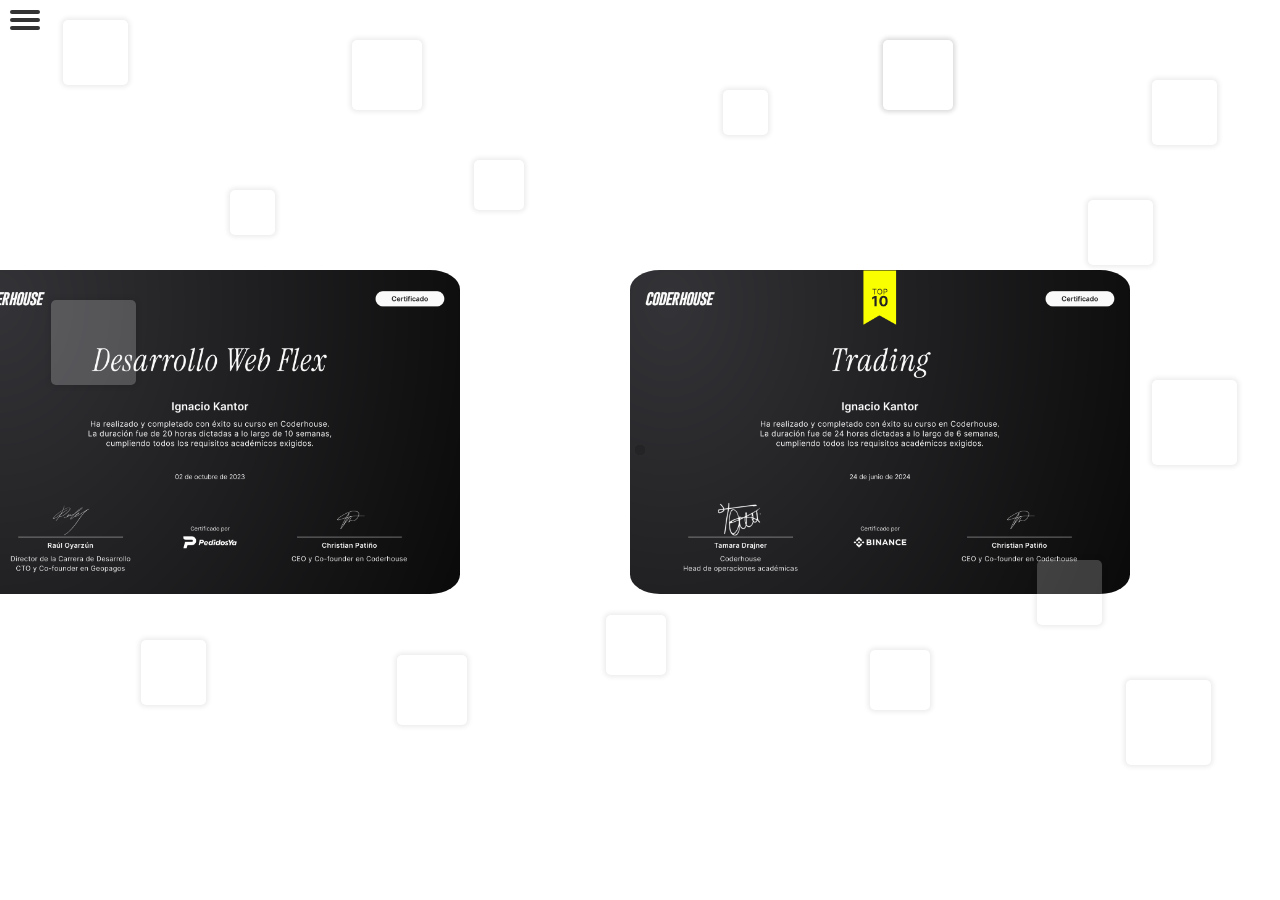
<file: html/aboutme.html>
<!DOCTYPE html>
<html lang="es">
<head>
  <meta charset="UTF-8">
  <meta name="viewport" content="width=device-width, initial-scale=1.0">
  <title>Ignacio Kantor</title>
  <link rel="stylesheet" href="../css/aboutme.css">
  <link rel="icon" href="../assets-img/fffg-removebg-preview.png" type="image/x-icon">
</head>
<body>

  
  <!-- Menú hamburguesa -->
  <div class="hamburger" onclick="toggleMenu()">
    <div class="line1"></div>
    <div class="line2"></div>
    <div class="line3"></div>
  </div>
  <ul class="menu">
    <li><a href="../index.html">Home</a></li>
  </ul>


  

  <!-- Imágenes de certificados -->
  <img src="../assets-img/certificado-desarollo-web-flex.png" alt="Imagen 1" class="custom-image custom-image-1">
  <img src="../assets-img/certificado-trading.png" alt="Imagen 2" class="custom-image custom-image-2">


  <!-- Cuadrados flotantes -->
  <div class="floating-square random-square-1"></div>
  <div class="floating-square random-square-2"></div>
  <div class="floating-square random-square-3"></div>
  <div class="floating-square random-square-4"></div>
  <div class="floating-square random-square-5"></div>
  <div class="floating-square random-square-6"></div>
  <div class="floating-square random-square-7"></div>
  <div class="floating-square random-square-8"></div>
  <div class="floating-square random-square-9"></div>
  <div class="floating-square random-square-10"></div>
  <div class="floating-square random-square-11"></div>
  <div class="floating-square random-square-12"></div>
  <div class="floating-square random-square-13"></div>
  <div class="floating-square random-square-14"></div>
  <div class="floating-square random-square-15"></div>
  <div class="floating-square random-square-16"></div>
  <div class="floating-square random-square-17"></div>
  <div class="floating-square random-square-18"></div>
  <div class="floating-square random-square-19"></div>
  <div class="floating-square random-square-20"></div>
  <div class="floating-square random-square-21"></div>
  <div class="floating-square random-square-22"></div>
  <div class="floating-square random-square-23"></div>


  <!-- JavaScript -->
  <script>
    function toggleMenu() {
      const menu = document.querySelector('.menu');
      const hamburger = document.querySelector('.hamburger');
      
      menu.classList.toggle('active');
      hamburger.classList.toggle('active');
    }

    function toggleAccordion(button) {
      const item = button.parentElement;
      const content = item.querySelector(".accordion-content");

    }
  </script>
</body>
</html>
</file>
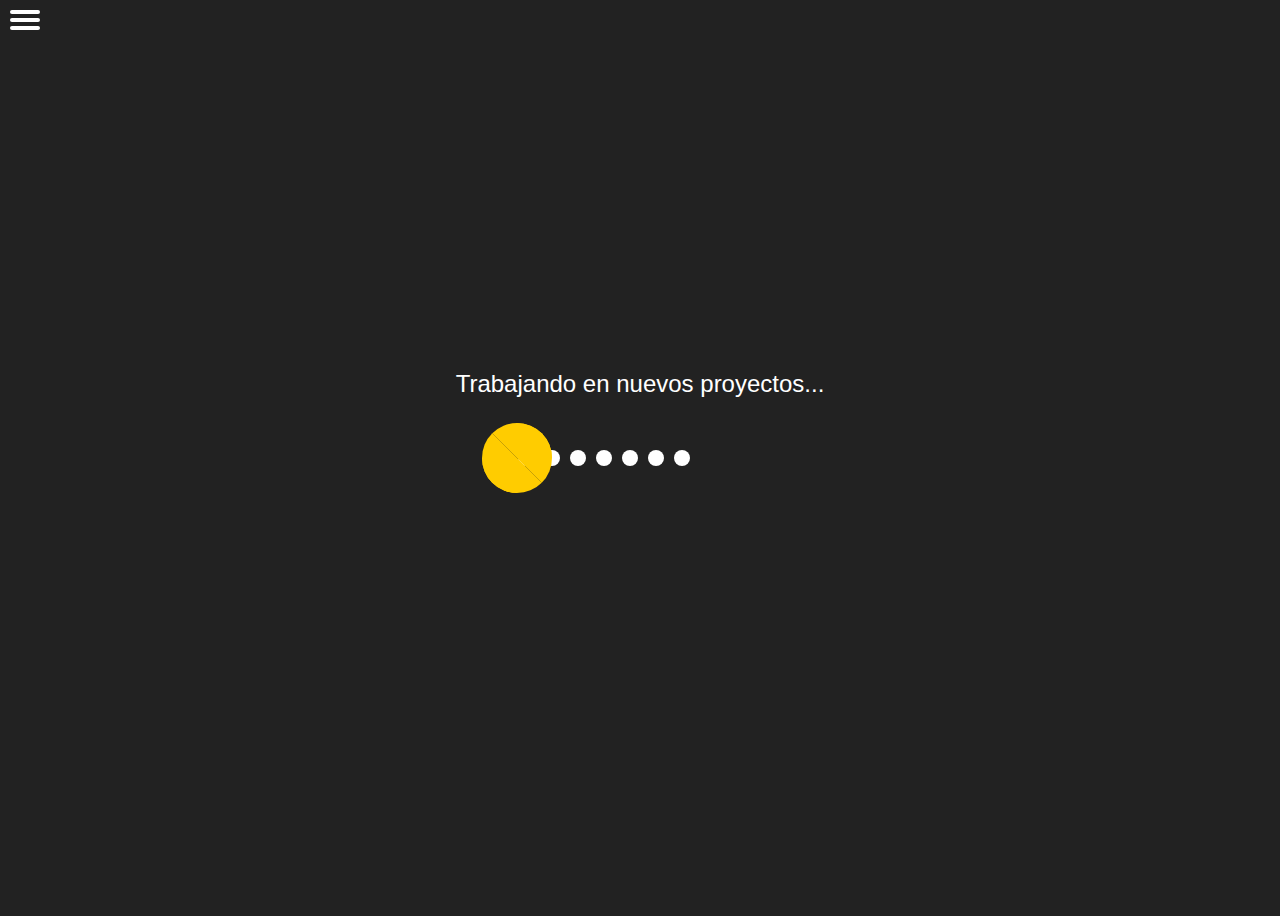
<file: html/projects.html>
<!DOCTYPE html>
<html lang="en">
<head>
    <meta charset="UTF-8">
    <meta name="viewport" content="width=device-width, initial-scale=1.0">
    <title>Ignacio Kantor</title>
    <link rel="stylesheet" href="/css/projects.css">
    <!-- FAVICONS -->
    <link rel="icon" href="./assets-img/fffg-removebg-preview.png" type="image/png">
    <link rel="shortcut icon" href="./assets-img/fffg-removebg-preview.png" type="image/png">
</head>
<body>
    
  <!-- Menú hamburguesa -->
  <div class="hamburger" onclick="toggleMenu()">
    <div class="line1"></div>
    <div class="line2"></div>
    <div class="line3"></div>
  </div>
  <ul class="menu">
    <li><a href="../index.html">Home</a></li>
  </ul>


      <main class="container">
        <div class="project-text">Trabajando en nuevos proyectos...</div>
      
        <div class="pacman-line">
          <div class="pacman"></div>
          <div class="path"></div>
          <div class="path"></div>
          <div class="path"></div>
          <div class="path"></div>
          <div class="path"></div>
          <div class="path"></div>
          <div class="path"></div>
          <div class="path"></div>
        </div>
      </main>
      



        <script>
    function toggleMenu() {
      const menu = document.querySelector('.menu');
      const hamburger = document.querySelector('.hamburger');
      
      menu.classList.toggle('active');
      hamburger.classList.toggle('active');
    }
  </script>

</body>

</html>
</file>
<file: css/aboutme.css>
/* Colores usados */
/* #ffffff #2c2c2f */

* {
  margin: 0;
  padding: 0;
  box-sizing: border-box;
}

body {
  position: relative;
  font-family: Arial, sans-serif;
  display: flex;
  justify-content: center; /* Centra horizontalmente */
  align-items: center; /* Centra verticalmente */
  height: 100vh; /* Ocupa todo el alto de la ventana */
}

/* Estilo de la línea divisoria */
.divider {
  position: absolute;
  top: 35%;
  bottom: 0;
  left: 70%;
  width: 0.4px;
  background-color: #333;
}

/* Otros estilos... */

.hamburger {
  position: fixed;
  top: 10px;
  left: 10px;
  width: 30px;
  height: 20px;
  display: flex;
  flex-direction: column;
  justify-content: space-between;
  cursor: pointer;
  z-index: 10;
}

.hamburger div {
  width: 100%;
  height: 4px;
  background-color: #333;
  border-radius: 2px;
  transition: all 0.5s ease;
}

.menu {
  list-style: none;
  position: fixed;
  top: 40px;
  left: 10px;
  background-color: #444;
  padding: 1rem;
  border-radius: 15px;
  width: 150px;
  max-height: 0;
  overflow: hidden;
  opacity: 0;
  transform: translateY(-20px);
  transition: max-height 0.5s ease, opacity 0.5s ease, transform 0.5s ease;
  z-index: 9;
}

.menu.active {
  max-height: 200px;
  opacity: 1;
  transform: translateY(0);
  box-shadow: 0 0 8px 6px rgba(0, 0, 0, 0.5); /* Resplandor suave en el borde */
}

.menu li {
  padding: 0.5rem;
  text-align: center;
}

.menu li a {
  text-decoration: none;
  color: #fff;
  display: block;
  transition: color 0.3s;
  font-family: Arial, sans-serif;
  font-size: 16px;
}

.menu li a:hover {
  color: #893914;
}

/* Animación para la hamburguesa */
.hamburger.active .line1 {
  transform: rotate(45deg) translate(5px, 5px);
}

.hamburger.active .line2 {
  opacity: 0;
}

.hamburger.active .line3 {
  transform: rotate(-45deg) translate(5px, -5px);
}

/* Ajuste de la "X" para cerrar el menú */
.hamburger.active .line1, .hamburger.active .line3 {
  position: relative;
  top: 0;
}

/* Estilos para las imágenes con borde circular y efecto de flotar */
.custom-image {
  width: 500px; /* Ajusta el tamaño inicial */
  height: auto; /* Mantiene la proporción */
  border-radius: 6%; /* Borde circular */
  transition: all 0.3s ease; /* Suaviza el cambio de tamaño y posición */
}

/* Posicionamiento y animación específica para cada imagen */
.custom-image-1 {
  position: absolute;
  top: 30%; /* Ajusta la posición */
  right: 820px; /* Ajusta la posición */
  animation: floatUp 6s infinite ease-in-out; /* Flota hacia arriba */
}

.custom-image-2 {
  position: absolute;
  top: 30%; /* Ajusta la posición */
  right: 150px; /* Ajusta la posición */
  animation: floatDown 6s infinite ease-in-out; /* Flota hacia abajo */
}

/* Efecto de flotar hacia arriba (imagen 1) */
@keyframes floatUp {
  0% { transform: translateY(0); }
  50% { transform: translateY(-8px); } /* Movimiento sutil hacia arriba */
  100% { transform: translateY(0); }
}

/* Efecto de flotar hacia abajo (imagen 2) */
@keyframes floatDown {
  0% { transform: translateY(0); }
  50% { transform: translateY(8px); } /* Movimiento sutil hacia abajo */
  100% { transform: translateY(0); }
}

.floating-square {
  position: absolute;
  background-color: #ffffff;
  border-radius: 5px;
  box-shadow: 0 0 5px 2px rgba(0, 0, 0, 0.4); /* Resplandor más uniforme */
  animation: floatAnimation 8s infinite ease-in-out;
  opacity: 0.2;
}

/* Square positions */
.random-square-1 { left: 31%; top: 655px; width: 70px; height: 70px; }
.random-square-2 { left: 90%; top: 80px; width: 65px; height: 65px;  } 
.random-square-3 { left: 69%; top: 40px; width: 70px; height: 70px;  }
.random-square-4 { left: 18%; top: 190px; width: 45px; height: 45px;  }
.random-square-5{ left: 4%; top: 300px; width: 85px; height: 85px; }
.random-square-6 { left: 85%; top: 200px; width: 65px; height: 65px;  } 
.random-square-7 { right: 67%; top: 40px; width: 70px; height: 70px; }
.random-square-8 { right: 90%; top: 20px; width: 65px; height: 65px;  }
.random-square-9 { right: 48%; top: 615px; width: 60px; height: 60px; }
.random-square-10 { left: 69%; top: 40px; width: 70px; height: 70px; z-index: 3;  }
.random-square-11 { left: 81%; top: 560px; width: 65px; height: 65px;  } 
.random-square-12 { right: 40%; top: 90px; width: 45px; height: 45px;  }
.random-square-13 { left: 11%; top: 640px; width: 65px; height: 65px;   }
.random-square-14 { left: 90%; top: 380px; width: 85px; height: 85px; }
.random-square-15 { left: 37%; top: 160px; width: 50px; height: 50px;  }
.random-square-16 { left: 68%; top: 650px; width: 60px; height: 60px;  }
.random-square-17 { left: 88%; top: 680px; width: 85px; height: 85px;  }

@keyframes floatAnimation {
  0% { transform: translateY(0); }
  50% { transform: translateY(-20px); }
  100% { transform: translateY(0); }
}





@media screen and (min-width: 768px) and (max-width: 1024px) {
  .custom-image-1 {
    display: block;
    position: absolute;
    top: 150px; /* ajusta esto */
    left: 15%;
    transform: translateX(-50%);
    width: 70%; /* ajusta tamaño si quieres */
  }

  .custom-image-2 {
    display: block;
    position: absolute;
    top: 700px; /* ajusta esto */
    left: 15%;
    transform: translateX(-50%);
    width: 70%; /* ajusta tamaño si quieres */
  }
}

@media screen and (min-width: 768px) and (max-width: 1024px) {
  .random-square-1 { /* top: ; left: ; width: ; height: ; */ }
  .random-square-2 { /* top: ; left: ; width: ; height: ; */ }
  .random-square-3 { /* top: ; left: ; width: ; height: ; */ }
  .random-square-4 { /* top: ; left: ; width: ; height: ; */ }
  .random-square-5 { /* top: ; left: ; width: ; height: ; */ }
  .random-square-6 { /* top: ; left: ; width: ; height: ; */ }
  .random-square-7 { /* top: ; left: ; width: ; height: ; */ }
  .random-square-8 { /* top: ; left: ; width: ; height: ; */ }
  .random-square-9 { /* top: ; left: ; width: ; height: ; */ }
  .random-square-10 { /* top: ; left: ; width: ; height: ; */ }
  .random-square-11 { /* top: ; left: ; width: ; height: ; */ }
  .random-square-12 { /* top: ; left: ; width: ; height: ; */ }
  .random-square-13 { /* top: ; left: ; width: ; height: ; */ }
  .random-square-14 { /* top: ; left: ; width: ; height: ; */ }
  .random-square-15 { /* top: ; left: ; width: ; height: ; */ }
  .random-square-16 { /* top: ; left: ; width: ; height: ; */ }
  .random-square-17 { /* top: ; left: ; width: ; height: ; */ }
  .random-square-18 { left: 11%; top: 1050px; width: 65px; height: 65px;   }
  .random-square-19 { left: 69%; top: 1050px; width: 65px; height: 65px;   }
  .random-square-20 { right: 43%; top: 890px; width: 60px; height: 60px; }
  .random-square-21 { left: 31%; top: 1060px; width: 70px; height: 70px; }
  .random-square-22 { left: 7%; top: 840px; width: 55px; height: 55px;   }
  .random-square-23 { left: 88%; top: 870px; width: 65px; height: 65px;  }
}








@media screen and (max-width: 767px) {
  .random-square-1 { left: 26%; top: 800px; width: 70px; height: 70px; }
  .random-square-2 { left: 77%; top: 130px; width: 35px; height: 35px;  } 
  .random-square-3 { /* top: ; left: ; width: ; height: ; */ }
  .random-square-4 { /* top: ; left: ; width: ; height: ; */ }
  .random-square-5 { /* top: ; left: ; width: ; height: ; */ }
  .random-square-6 { left: 80%; top: 200px; width: 65px; height: 65px;  } 
  .random-square-7 { /* top: ; left: ; width: ; height: ; */ }
  .random-square-8 { /* top: ; left: ; width: ; height: ; */ }
  .random-square-9 { right: 48%; top: 630px; width: 60px; height: 60px; }
  .random-square-10 { /* top: ; left: ; width: ; height: ; */ }
  .random-square-11 { /* top: ; left: ; width: ; height: ; */ }
  .random-square-12 { /* top: ; left: ; width: ; height: ; */ }
  .random-square-13 { left: 7%; top: 720px; width: 65px; height: 65px;   }
  .random-square-14 { left: 76%; top: 380px; width: 85px; height: 85px; }
  .random-square-15 { left: 37%; top: 340px; width: 50px; height: 50px;  }
  .random-square-16 { left: 60%; top: 760px; width: 60px; height: 60px;  }
  .random-square-17 { left: 78%; top: 680px; width: 85px; height: 85px;  }
}



@media screen and (max-width: 767px) {
  .custom-image-1 {
    display: block;
    position: absolute;
    top: 120px; /* ajusta tú */
    left: 13%;
    transform: translateX(-50%);
    width: 75%; /* ajusta tú */
  }

  .custom-image-2 {
    display: block;
    position: absolute;
    top: 450px; /* ajusta tú */
    left: 13%;
    transform: translateX(-50%);
    width: 75%; /* ajusta tú */
  }
}
</file>
<file: css/projects.css>
body {
    display: flex;
    align-items: center;
    justify-content: center;
    background: #222;
    height: 100vh;
}

.container {
    display: flex;
    align-items: center;
    overflow: hidden;
    height: 50vh;
    width: 50%;
}

.pacman {
    position: relative;
    background: transparent;
    z-index: 1;

    &::before,
    &::after {
        position: absolute;
        top: -35px;
        display: block;
        border-radius: 50%;
        content: "";
        height: 0px;
        width: 0px;
    }

    &::before {
        animation: chunk-top .5s ease infinite;
        border: 35px solid #FFCC00;
        border-left-color: transparent;
        border-bottom-color: transparent;
    }

    &::after {
        animation: chunk-bottom .5s ease infinite;
        border: 35px solid #FFCC00;
        border-right-color: transparent;
        border-top-color: transparent;
    }
}

.path {
    display: flex;
    justify-content: space-around;
    animation: eating-path .5s linear infinite;
    width: 100%;

    &::before {
        background: #fff;
        border-radius: 50%;
        content: "";
        height: 1rem;
        width: 1rem;
    }
}

@keyframes chunk-top {
    0%,
    100% {
        transform: rotate(-45deg);
    }
    50% {
        transform: rotate(-80deg);
    }
}

@keyframes chunk-bottom {
    0%,
    100% {
        transform: rotate(-40deg);
    }
    50% {
        transform: rotate(0deg);
    }
}

@keyframes eating-path {
    0% {
        transform: translateX(50%);
    }
    100% {
        transform: translateX(-50%);
    }
}


/* Menú hamburguesa */
.hamburger {
    position: fixed;
    top: 10px;
    left: 10px;
    width: 30px;
    height: 20px;
    display: flex;
    flex-direction: column;
    justify-content: space-between;
    cursor: pointer;
    z-index: 10;
  }
  
  .hamburger div {
    width: 100%;
    height: 4px;
    background-color: #ffffff;
    border-radius: 2px;
    transition: all 0.5s ease;
  }
  
  .menu {
    list-style: none;
    position: fixed;
    top: 40px;
    left: 10px;
    background-color: #444;
    padding: 1rem;
    border-radius: 15px;
    width: 150px;
    max-height: 0;
    overflow: hidden;
    opacity: 0;
    transform: translateY(-20px);
    transition: max-height 0.5s ease, opacity 0.5s ease, transform 0.5s ease;
    z-index: 9;
  }
  
  .menu.active {
    max-height: 200px;
    opacity: 1;
    transform: translateY(0);
    box-shadow: 0 0 8px 6px rgba(0, 0, 0, 0.5);
  }
  
  .menu li {
    padding: 0.5rem;
    text-align: center;
  }
  
  .menu li a {
    text-decoration: none;
    color: #fff;
    display: block;
    transition: color 0.3s;
    font-family: Arial, sans-serif;
    font-size: 16px;
  }
  
  .menu li a:hover {
    color: #893914;
  }
  
  /* Animación para la hamburguesa */
  .hamburger.active .line1 {
    transform: rotate(45deg) translate(5px, 5px);
  }
  
  .hamburger.active .line2 {
    opacity: 0;
  }
  
  .hamburger.active .line3 {
    transform: rotate(-45deg) translate(5px, -5px);
  }

  @keyframes float {
    0% {
        transform: translateX(-50%) translateY(0);
    }
    50% {
        transform: translateX(-50%) translateY(-10px);
    }
    100% {
        transform: translateX(-50%) translateY(0);
    }
}

.project-text {
    position: absolute;
    top: calc(50vh - 80px); /* Ajusta según sea necesario */
    left: 50%;
    transform: translateX(-50%);
    color: #fff;
    font-family: Arial, sans-serif;
    font-size: 1.5rem;
    text-align: center;
    margin-bottom: 10px;
    z-index: 2;
    animation: float 3s ease-in-out infinite;
}







/*tablet/ipad*/
@media screen and (min-width: 768px) and (max-width: 1024px) {
    .project-text {
      font-size: 2.5rem;
      margin-bottom: 60px; /* 🔼 Mueve el texto más arriba o abajo */
      left: 51%;
      top: 30vh;
      transform: translateX(-30%);
    }
  
    .pacman {
        transform: scale(1.8); /* ⬅️ Aumenta el tamaño (1.0 es normal, 1.5 más grande) */
        margin-top: 80px;
      }
      
  
    .path {
      transform: scale(0.9);
      margin-top: 60px;
    }
  }

  .pacman-line {
    justify-content: flex-start;
    margin-left: 25%; /* 🔧 Ajusta manualmente */
    display: flex;
    align-items: center;
    gap: 10px; /* espacio entre pacman y puntos */
    
  }

  /*tablet/ipad*/
  @media screen and (max-width: 767px) {
    .project-text {
      font-size: 1.7rem;
      margin-bottom: 60px; /* 🔼 Mueve el texto más arriba o abajo */
      left: 52%;
      top: 30vh;
      transform: translateX(-30%);
    }
  
    .pacman {
        transform: scale(1.8); /* ⬅️ Aumenta el tamaño (1.0 es normal, 1.5 más grande) */
        margin-top: 80px;
      }
      
  
    .path {
      transform: scale(0.9);
      margin-top: 60px;
    }
  }

  .pacman-line {
    justify-content: flex-start;
    margin-left: 25%; /* 🔧 Ajusta manualmente */
    display: flex;
    align-items: center;
    gap: 10px; /* espacio entre pacman y puntos */
    
  }
</file>
